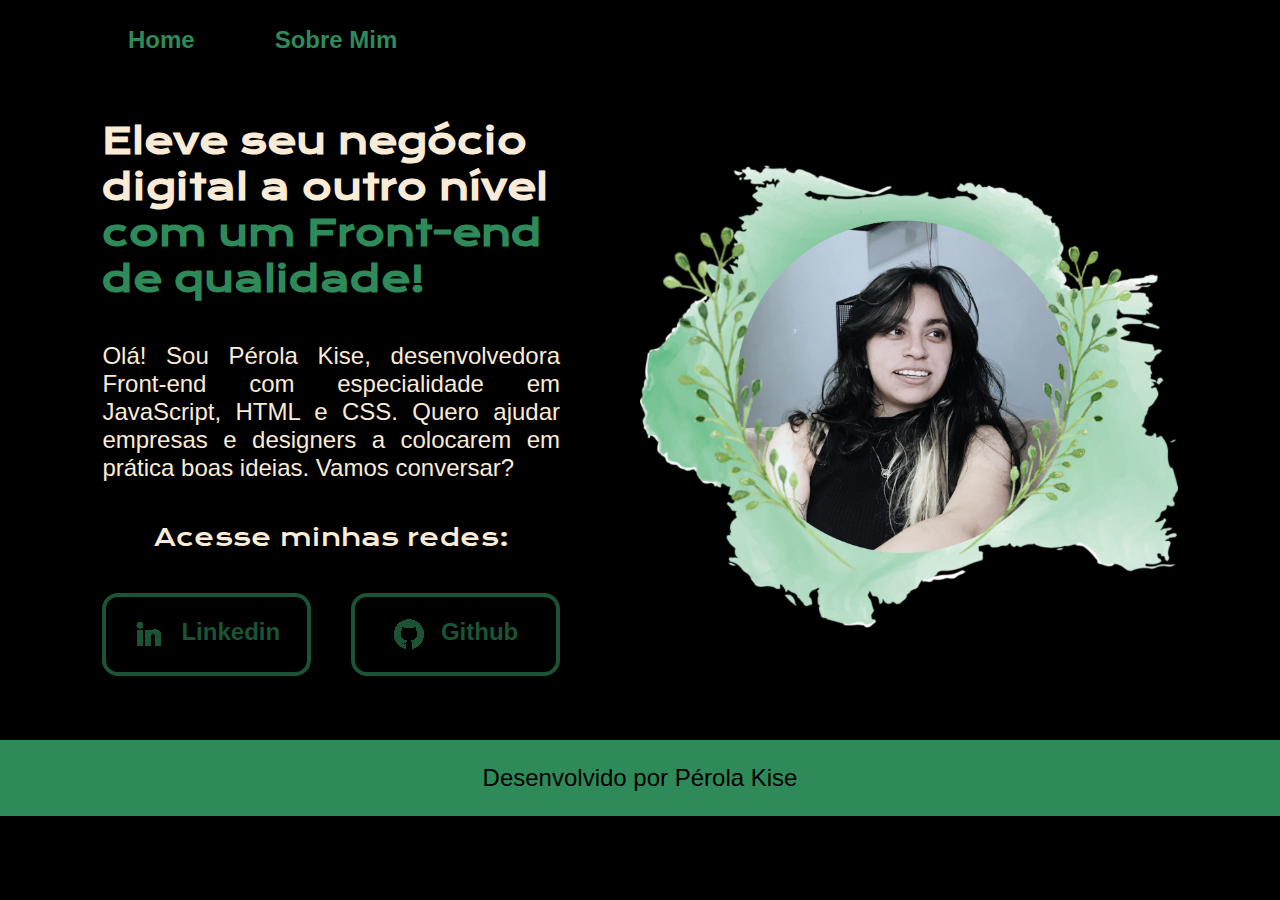
<file: index.html>
<!DOCTYPE html>
<html lang="pt-br">
<head>
    <meta charset="UTF-8">
    <meta http-equiv="X-UA-Compatible" content="IE=edge">
    <link rel="stylesheet" href="_styles/style.css">
    <meta name="viewport" content="width=device-width, initial-scale=1.0">
    <title>Projeto do Figma</title>
</head>
<body>
    <header class="cabecalho">
        <nav class="cabacalho-menu">
            <a class="cabecalho-menu-link" href="index.html">Home</a>
            <a class="cabecalho-menu-link" href="about_me.html" target="_blank">Sobre Mim</a>
        </nav>
    </header>
        <main class="apresentacao"> 
            <section class="conteudo">
                <h1 class="titulo">Eleve seu negócio digital a outro nível <strong class="tituloDestaque">com um Front-end de qualidade!</strong></h1>

                <p class="conteudoInfo">Olá! Sou Pérola Kise, desenvolvedora Front-end com especialidade em JavaScript, HTML e CSS. Quero ajudar empresas e designers a colocarem em prática boas ideias. Vamos conversar?
                </p>
                <h2 class="introducaoPessoal">Acesse minhas redes:</h2>
            <div class="conteudoBotao">
                <a class="conteudoLink" href="https://www.linkedin.com/in/perola-kise-3240b6187/" target="_blank" id="linkedin"> <img src="_imagens/logo-linkedin.png" alt="linkedin_png">Linkedin</a>
                <a class="conteudoLink" href="https://github.com/perola-kise" target="_blank" id="github"> <img src="_imagens/logo-github.png" alt="github_png">Github</a>
            </div>
            </section>
                <img class="imagem_perola" src="_imagens/projeto-alura2-2.png" alt="Foto da Pérola">
        </main>
    <footer class="rodape">
        <p>Desenvolvido por Pérola Kise</p>
    </footer>
</body>
</html>
</file>
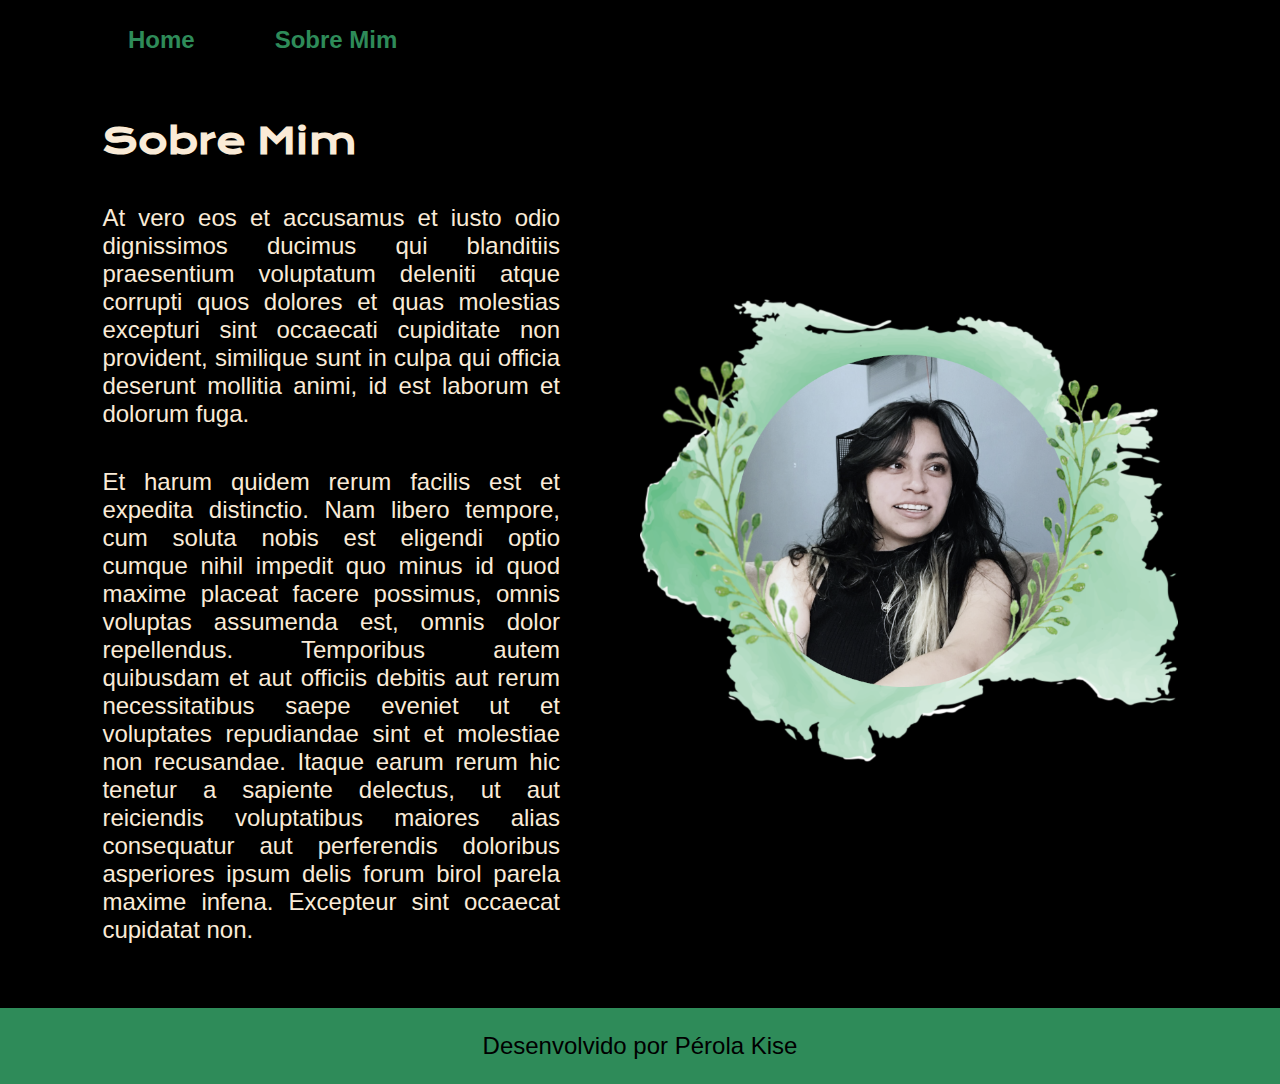
<file: about_me.html>
<!DOCTYPE html>
<html lang="pt-br">
<head>
    <meta charset="UTF-8">
    <meta name="viewport" content="width=device-width, initial-scale=1.0">
    <link rel="stylesheet" href="_styles/style.css">
    <title>Sobre Mim</title>
</head>
<body>
    <header class="cabecalho">
        <nav class="cabacalho-menu">
            <a class="cabecalho-menu-link" href="index.html" target="_blank">Home</a>
            <a class="cabecalho-menu-link" href="about_me.html">Sobre Mim</a>
        </nav>
    </header>
    <main class="apresentacao">
        <section class="conteudo">
            <h1 class="titulo">Sobre Mim</h1>
            <p class="conteudoInfo">At vero eos et accusamus et iusto odio dignissimos ducimus qui blanditiis praesentium voluptatum deleniti atque corrupti quos dolores et quas molestias excepturi sint occaecati cupiditate non provident, similique sunt in culpa qui officia deserunt mollitia animi, id est laborum et dolorum fuga.</p>
            <p class="conteudoInfo">
                Et harum quidem rerum facilis est et expedita distinctio. Nam libero tempore, cum soluta nobis est eligendi optio cumque nihil impedit quo minus id quod maxime placeat facere possimus, omnis voluptas assumenda est, omnis dolor repellendus. Temporibus autem quibusdam et aut officiis debitis aut rerum necessitatibus saepe eveniet ut et voluptates repudiandae sint et molestiae non recusandae. Itaque earum rerum hic tenetur a sapiente delectus, ut aut reiciendis voluptatibus maiores alias consequatur aut perferendis doloribus asperiores ipsum delis forum birol parela maxime infena. Excepteur sint occaecat cupidatat non.
            </p>
        </section>    
    <img class="imagem_perola" src="_imagens/projeto-alura2-2.png" alt="Foto da Pérola">
</main>
<footer class="rodape">
<p>Desenvolvido por Pérola Kise</p>
</footer>
</body>
</html>
</file>
<file: _styles/style.css>
@font-face {
    font-family: 'Krona One';
    src: url(../_fontes/Krona_One/KronaOne-Regular.ttf);
}

@font-face {
    font-family: 'Montserrant';
    src: url(../_fontes/Montserrat/Montserrat-VariableFont_wght.ttf);
}

:root{
    --cor-primaria: black;
    --cor-secundaria: antiquewhite;
    --cor-tercearia: #2E8B59;
    --cor-hover:#1a1919;
    --font-principal:'Krona One', sans-serif;
    --font-secundaria: 'Montserrent', sans-serif;
}

*{
    margin: 0;
    padding: 0;
}

body{
    box-sizing: border-box;
    background-color: var(--cor-primaria);
    color: var(--cor-secundaria);

}

.cabecalho{
    padding: 2% 0 0 10%;
}

.cabacalho-menu{
    display: flex;
    gap: 80px;
}

.cabecalho-menu-link{
    color: var(--cor-tercearia);
    font-family: var(--font-secundaria);
    font-weight: 600;
    font-size: 1.5rem;
    text-decoration: none;
}

.tituloDestaque{
    color:  var(--cor-tercearia);
}

.apresentacao{
    padding: 5% 8%;
    display: flex;
    align-items: center;
    justify-content: space-between;
    gap: 80px;
}

.conteudo{
    display: flex;
    flex-direction: column;
    gap: 40px;
    width: 50%;
    text-align: justify;
      
}
    
.titulo{
    font-family: var(--font-principal);
    font-size: 2.25rem;
    text-align: left;
}


.conteudoInfo{
    font-family: var(--font-secundaria);
    font-size: 1.5rem;
    
}

.introducaoPessoal{
    font-family: var(--font-principal);
    font-size: 1.5rem;
    font-weight: 400;
    color: var(--cor-secundaria);
    text-align: center;
}

.conteudoBotao{
    display: flex;
    justify-content: space-between;
    flex-direction: row;
    gap: 40px;
}
   

.conteudoLink{
    font-family: var(--font-secundaria);
    color:var(--cor-tercearia);
    padding: 21.5px 0;
    text-align: center;
    text-decoration: none;
    border-radius: 16px;
    border:4px solid var(--cor-tercearia);
    font-weight: 600;
    font-size: 1.5rem;
    width: 50%;
    display: flex;
    justify-content: center;
    gap: 16px;
    opacity: 0.6;
    transition: 0.5s;

}

.conteudoLink:hover{
    background-color: var(--cor-hover);
    opacity: 1;
}

.imagem_perola{
    width: 50%;
}

.rodape{
    font-family:var(--font-secundaria);
    color:var(--cor-primaria);
    background-color:var(--cor-tercearia);
    padding: 24px;
    text-align: center;
    font-weight: 400;
    font-size: 1.5rem;
}

@media (max-width: 1200px){
    .cabecalho{
        justify-content: center;
    }
    .apresentacao{
        flex-direction: column-reverse;
        padding: 5%;
    }
    .conteudo{
        width: auto;
    }
    
    .rodape{
        margin-top: 50px;
    }
    
} 

@media (max-width: 800px){
    .conteudoBotao{
        flex-direction: column;
        align-items: center;
    }
}
</file>
